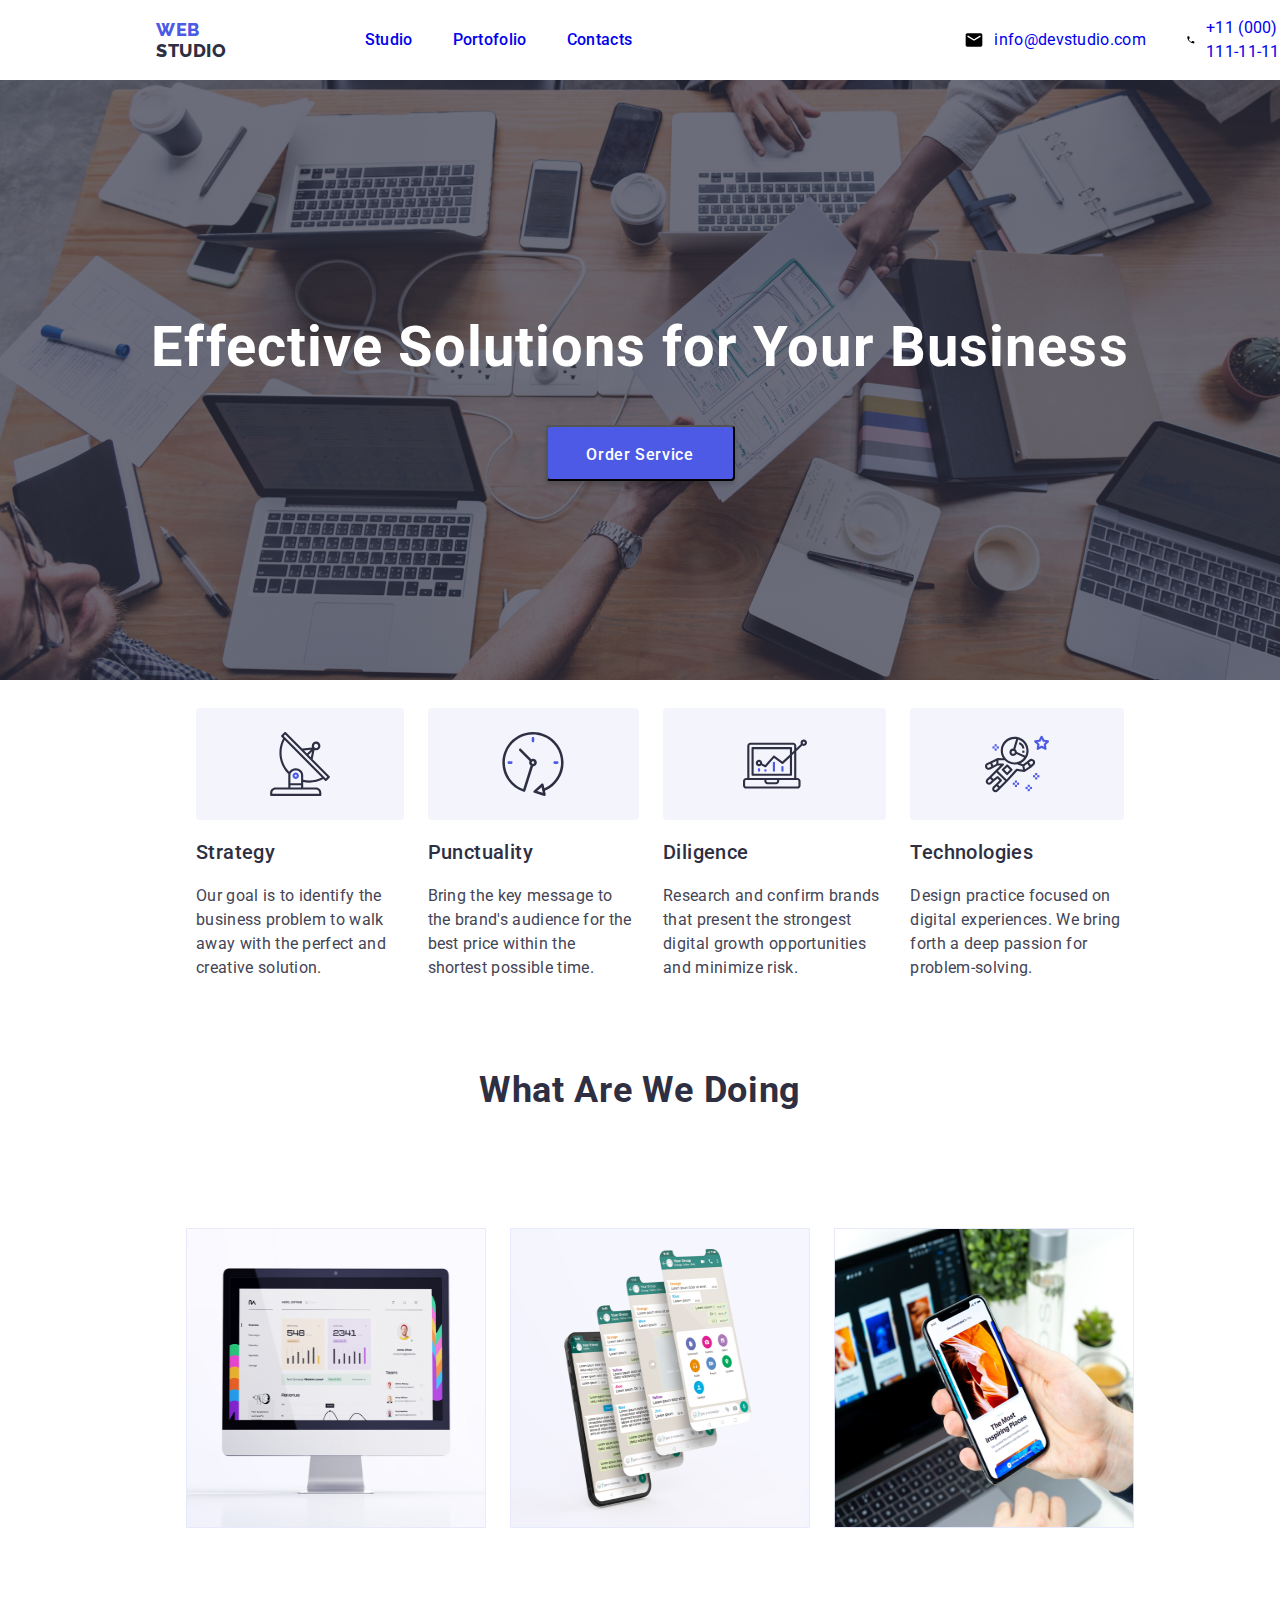
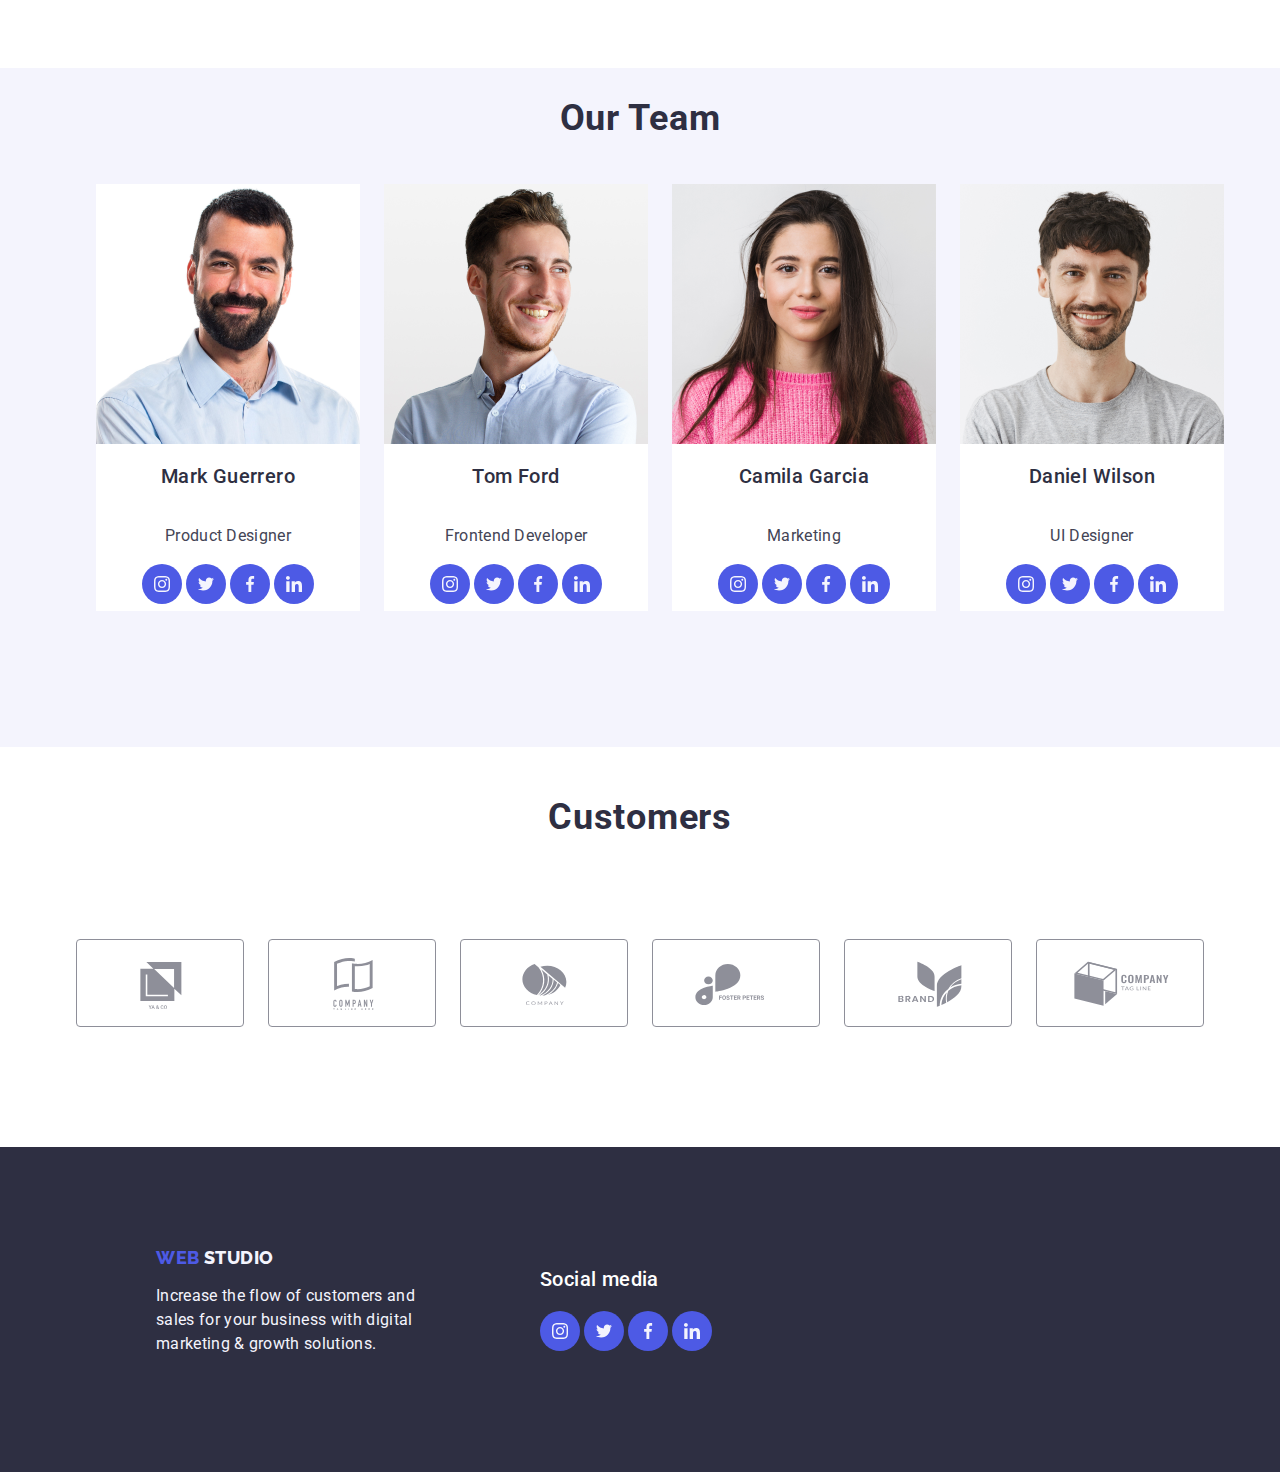
<file: index.html>
<!DOCTYPE html>
<html lang="en">
  <head>
    <meta charset="UTF-8" />
    <meta name="viewport" content="width=device-width, initial-scale=1.0" />
    <link rel="preconnect" href="https://fonts.googleapis.com" />
    <link rel="preconnect" href="https://fonts.gstatic.com" crossorigin />
    <link
      href="https://fonts.googleapis.com/css2?family=Raleway:ital,wght@0,100..900;1,100..900&display=swap"
      rel="stylesheet"
    />

    <link
      href="https://fonts.googleapis.com/css2?family=Roboto:ital,wght@0,100;0,300;0,400;0,500;0,700;0,900;1,100;1,300;1,400;1,500;1,700;1,900&display=swap"
      rel="stylesheet"
    />
    <link rel="stylesheet" href="css/styles.css" />
    <link rel="stylesheet" href="css/modern-normalize.css" />
    <title>Studio</title>
    <link
      rel="icon"
      type="image/x-icon"
      href="images/favicon/icons8-coding-16.png"
    />
  </head>
  <body>
    <header class="global-header">
      <!-- Logo-header-section -->
      <a href="index.html"
        ><span class="logo-web-blue">Web</span>
        <span class="logo-studio-black">Studio</span></a
      >
      <!-- Navigation links -->
      <nav class="main-navigation">
        <ul>
          <li><a href="index.html">Studio</a></li>
          <li><a href="portofolio.html">Portofolio</a></li>
          <li><a href="contacts.html">Contacts</a></li>
        </ul>
      </nav>
      <!-- Header links email and phone number -->
      <ul class="contacts-links">
        <li class="contacts-links-logo">
          <svg class="contacts-svg" width="20px" height="20px">
            <use
              href="images/icons/symbol-defs.svg#icon-email-black-18dp-1"
            ></use>
          </svg>
          <a href="mailto:info@devstudio.com">info@devstudio.com</a>
        </li>
        <li class="contacts-links-logo">
          <svg class="contacts-svg" width="20px" height="20px">
            <use
              href="images/icons/symbol-defs.svg#icon-phone-black-18dp-1"
            ></use>
          </svg>
          <a href="tel:+110001111111">+11 (000) 111-11-11</a>
        </li>
      </ul>
    </header>
    <main>
      <!-- Hero title and button order service -->
      <div class="hero-section">
        <h1 class="hero-title">Effective Solutions for Your Business</h1>
        <button class="hero-button">Order Service</button>
      </div>
      <!-- Skills section -->
      <section class="skills-section">
        <ul class="skills-list">
          <li class="skill">
            <div class="skill-icons">
              <svg width="64px" height="64px">
                <use href="images/icons/symbol-defs.svg#icon-antenna"></use>
              </svg>
            </div>
            <h3>Strategy</h3>
            <p>
              Our goal is to identify the business problem to walk away with the
              perfect and creative solution.
            </p>
          </li>
          <li class="skill">
            <div class="skill-icons">
              <svg width="64px" height="64px">
                <use href="images/icons/symbol-defs.svg#icon-clock"></use>
              </svg>
            </div>
            <h3>Punctuality</h3>
            <p>
              Bring the key message to the brand's audience for the best price
              within the shortest possible time.
            </p>
          </li>
          <li class="skill">
            <div class="skill-icons">
              <svg width="64px" height="64px">
                <use href="images/icons/symbol-defs.svg#icon-diagram"></use>
              </svg>
            </div>
            <h3>Diligence</h3>
            <p>
              Research and confirm brands that present the strongest digital
              growth opportunities and minimize risk.
            </p>
          </li>
          <li class="skill">
            <div class="skill-icons">
              <svg width="64px" height="64px">
                <use href="images/icons/symbol-defs.svg#icon-astronaut"></use>
              </svg>
            </div>
            <h3>Technologies</h3>
            <p>
              Design practice focused on digital experiences. We bring forth a
              deep passion for problem-solving.
            </p>
          </li>
        </ul>
      </section>

      <!-- What are we doing section -->
      <section class="what-are-we-doing-section">
        <h2 class="what-are-we-doing-title">What are we doing</h2>
        <ul class="what-we-do-images">
          <li>
            <img
              src="images/img1.png"
              alt="statistics"
              width="300"
              height="300"
            />
          </li>
          <li>
            <img src="images/img 2.png" alt="app" width="300" height="300" />
          </li>
          <li>
            <img
              src="images/img 3.png"
              alt="inspiration"
              width="300"
              height="300"
            />
          </li>
        </ul>
      </section>
      <!-- Our team cards section -->
      <section class="our-team-section">
        <h2 class="our-team-title">Our Team</h2>
        <ul class="team-cards">
          <li class="card">
            <img
              src="images/Mark Guerrero.png"
              alt="Mark Guerrero"
              width="264"
              height="260"
            />
            <h3>Mark Guerrero</h3>
            <p>Product Designer</p>
            <div class="links-card">
              <a href="https://www.instagram.com/" target="_blank"
                ><svg class="social-card" width="40px" height="40px">
                  <use href="images/icons/symbol-defs.svg#icon-instagram"></use>
                </svg>
              </a>

              <a href="https://twitter.com/" target="_blank"
                ><svg class="social-card" width="40px" height="40px">
                  <use href="images/icons/symbol-defs.svg#icon-twitter"></use>
                </svg>
              </a>
              <a href="https://www.facebook.com/" target="_blank"
                ><svg class="social-card" width="40px" height="40px">
                  <use href="images/icons/symbol-defs.svg#icon-facebook"></use>
                </svg>
              </a>
              <a href="https://www.linkedin.com/" target="_blank"
                ><svg class="social-card" width="40px" height="40px">
                  <use href="images/icons/symbol-defs.svg#icon-linkedin"></use>
                </svg>
              </a>
            </div>
          </li>

          <li class="card">
            <img
              src="images/Tom Ford.png"
              alt="Tom Ford"
              width="264"
              height="260"
            />
            <h3>Tom Ford</h3>
            <p>Frontend Developer</p>
            <div class="links-card">
              <a href="https://www.instagram.com/" target="_blank"
                ><svg class="social-card" width="40px" height="40px">
                  <use href="images/icons/symbol-defs.svg#icon-instagram"></use>
                </svg>
              </a>

              <a href="https://twitter.com/" target="_blank"
                ><svg class="social-card" width="40px" height="40px">
                  <use href="images/icons/symbol-defs.svg#icon-twitter"></use>
                </svg>
              </a>
              <a href="https://www.facebook.com/" target="_blank"
                ><svg class="social-card" width="40px" height="40px">
                  <use href="images/icons/symbol-defs.svg#icon-facebook"></use>
                </svg>
              </a>
              <a href="https://www.linkedin.com/" target="_blank"
                ><svg class="social-card" width="40px" height="40px">
                  <use href="images/icons/symbol-defs.svg#icon-linkedin"></use>
                </svg>
              </a>
            </div>
          </li>
          <li class="card">
            <img
              src="images/Camila Garcia.png"
              alt="Camila Garcia"
              width="264"
              height="260"
            />
            <h3>Camila Garcia</h3>
            <p>Marketing</p>
            <div class="links-card">
              <a href="https://www.instagram.com/" target="_blank"
                ><svg class="social-card" width="40px" height="40px">
                  <use href="images/icons/symbol-defs.svg#icon-instagram"></use>
                </svg>
              </a>

              <a href="https://twitter.com/" target="_blank"
                ><svg class="social-card" width="40px" height="40px">
                  <use href="images/icons/symbol-defs.svg#icon-twitter"></use>
                </svg>
              </a>
              <a href="https://www.facebook.com/" target="_blank"
                ><svg class="social-card" width="40px" height="40px">
                  <use href="images/icons/symbol-defs.svg#icon-facebook"></use>
                </svg>
              </a>
              <a href="https://www.linkedin.com/" target="_blank"
                ><svg class="social-card" width="40px" height="40px">
                  <use href="images/icons/symbol-defs.svg#icon-linkedin"></use>
                </svg>
              </a>
            </div>
          </li>
          <li class="card">
            <img
              src="images/Daniel Wilson.png"
              alt="Daniel Wilson"
              width="264"
              height="260"
            />
            <h3>Daniel Wilson</h3>
            <p>UI Designer</p>
            <div class="links-card">
              <a href="https://www.instagram.com/" target="_blank"
                ><svg class="social-card" width="40px" height="40px">
                  <use href="images/icons/symbol-defs.svg#icon-instagram"></use>
                </svg>
              </a>

              <a href="https://twitter.com/" target="_blank"
                ><svg class="social-card" width="40px" height="40px">
                  <use href="images/icons/symbol-defs.svg#icon-twitter"></use>
                </svg>
              </a>
              <a href="https://www.facebook.com/" target="_blank"
                ><svg class="social-card" width="40px" height="40px">
                  <use href="images/icons/symbol-defs.svg#icon-facebook"></use>
                </svg>
              </a>
              <a href="https://www.linkedin.com/" target="_blank"
                ><svg class="social-card" width="40px" height="40px">
                  <use href="images/icons/symbol-defs.svg#icon-linkedin"></use>
                </svg>
              </a>
            </div>
          </li>
        </ul>
      </section>
      <!-- Customers-section -->
      <section class="customers-section">
        <h2 class="customers-title">Customers</h2>
        <div class="customers-logo">
          <div class="logo">
            <svg class="logo-icon" width="104px" height="56px">
              <use href="images/icons/symbol-defs.svg#icon-yaco"></use>
            </svg>
          </div>
          <div class="logo">
            <svg class="logo-icon" width="104px" height="56px">
              <use
                href="images/icons/symbol-defs.svg#icon-company-tagline-here"
              ></use>
            </svg>
          </div>

          <div class="logo">
            <svg class="logo-icon" width="104px" height="56px">
              <use href="images/icons/symbol-defs.svg#icon-company"></use>
            </svg>
          </div>
          <div class="logo">
            <svg class="logo-icon" width="104px" height="56px">
              <use href="images/icons/symbol-defs.svg#icon-foster-peters"></use>
            </svg>
          </div>
          <div class="logo">
            <svg class="logo-icon" width="104px" height="56px">
              <use href="images/icons/symbol-defs.svg#icon-brand"></use>
            </svg>
          </div>
          <div class="logo">
            <svg class="logo-icon" width="104px" height="56px">
              <use
                href="images/icons/symbol-defs.svg#icon-company-tag-line"
              ></use>
            </svg>
          </div>
        </div>
      </section>
    </main>
    <!-- Footer section -->
    <footer class="footer-section">
      <!-- Logo-footer-section -->
      <div class="web-studio-container-footer">
        <a href="index.html"
          ><span class="logo-footer-web-blue">Web</span>
          <span class="logo-footer-studio-white">Studio</span></a
        >

        <p>
          Increase the flow of customers and sales for your business with
          digital marketing & growth solutions.
        </p>
      </div>
      <div class="social-media-footer">
        <h3 class="social-media-title-footer">Social media</h3>
        <a href="https://www.instagram.com/" target="_blank"
          ><svg class="social-card" width="40px" height="40px">
            <use href="images/icons/symbol-defs.svg#icon-instagram"></use>
          </svg>
        </a>

        <a href="https://twitter.com/" target="_blank"
          ><svg class="social-card" width="40px" height="40px">
            <use href="images/icons/symbol-defs.svg#icon-twitter"></use>
          </svg>
        </a>
        <a href="https://www.facebook.com/" target="_blank"
          ><svg class="social-card" width="40px" height="40px">
            <use href="images/icons/symbol-defs.svg#icon-facebook"></use>
          </svg>
        </a>
        <a href="https://www.linkedin.com/" target="_blank"
          ><svg class="social-card" width="40px" height="40px">
            <use href="images/icons/symbol-defs.svg#icon-linkedin"></use>
          </svg>
        </a>
      </div>
    </footer>
  </body>
</html>
</file>
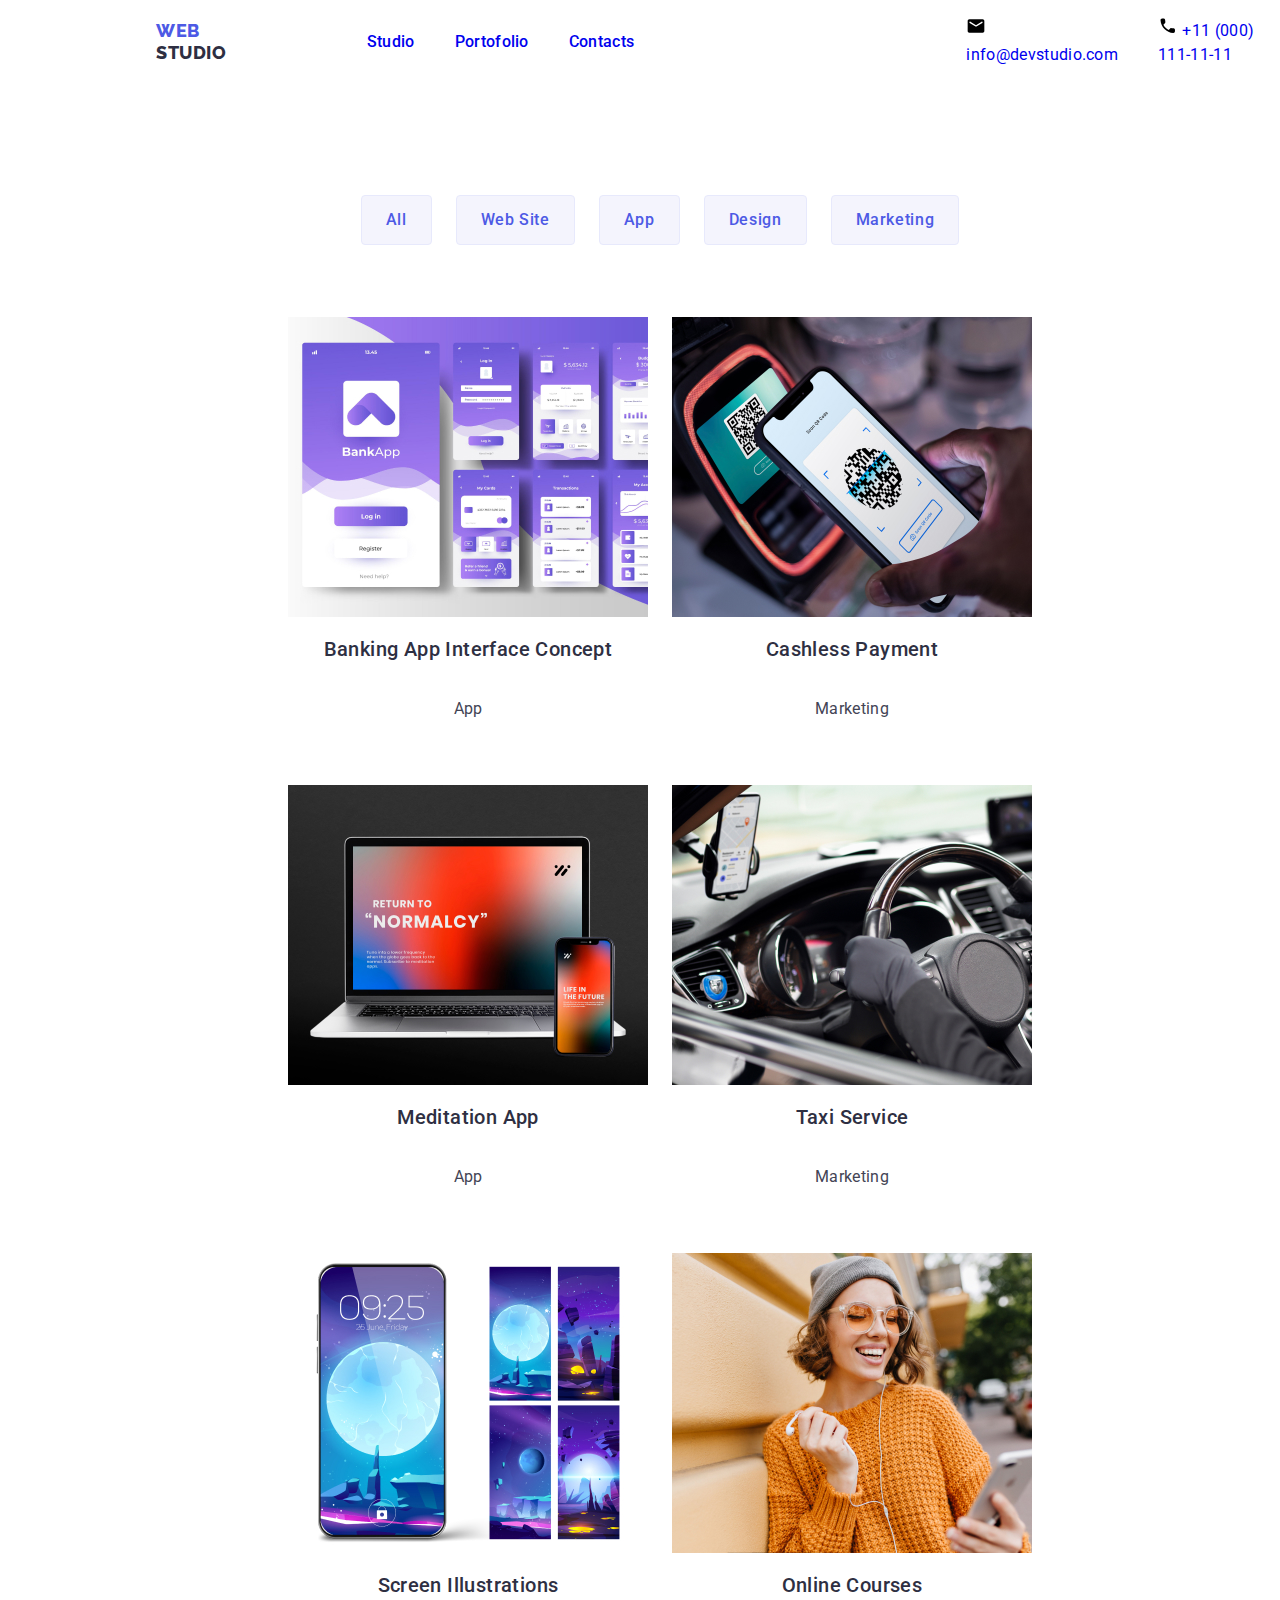
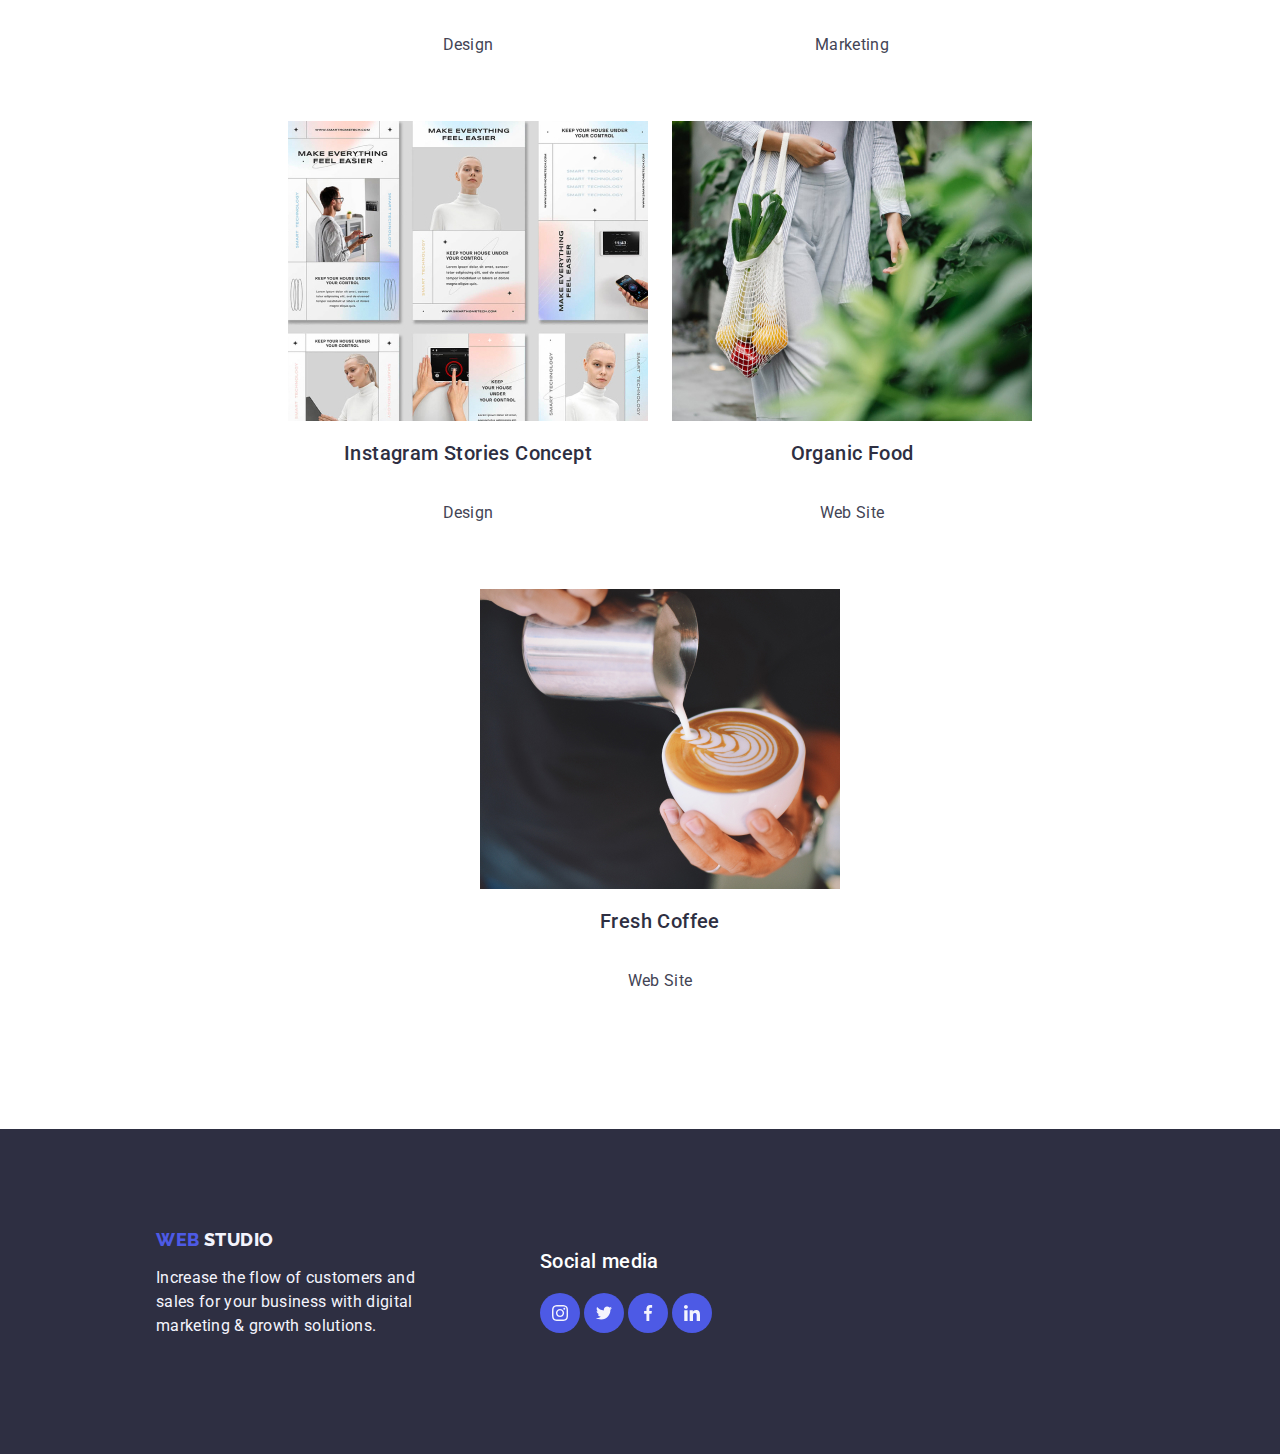
<file: portofolio.html>
<!DOCTYPE html>
<html lang="en">
  <head>
    <meta charset="UTF-8" />
    <meta name="viewport" content="width=device-width, initial-scale=1.0" />
    <link rel="preconnect" href="https://fonts.googleapis.com" />
    <link rel="preconnect" href="https://fonts.gstatic.com" crossorigin />
    <link
      href="https://fonts.googleapis.com/css2?family=Raleway:ital,wght@0,100..900;1,100..900&display=swap"
      rel="stylesheet"
    />

    <link
      href="https://fonts.googleapis.com/css2?family=Roboto:ital,wght@0,100;0,300;0,400;0,500;0,700;0,900;1,100;1,300;1,400;1,500;1,700;1,900&display=swap"
      rel="stylesheet"
    />
    <link rel="stylesheet" href="css/styles.css" />
    <link rel="stylesheet" href="css/modern-normalize.css" />
    <title>Portofolio</title>
  </head>

  <body>
    <header class="global-header">
      <!-- Logo-header-section -->
      <a href="index.html"
        ><span class="logo-web-blue">Web</span>
        <span class="logo-studio-black">Studio</span></a
      >
      <!-- Navigation links -->
      <nav class="main-navigation">
        <ul>
          <li><a href="index.html">Studio</a></li>
          <li><a href="portofolio.html">Portofolio</a></li>
          <li><a href="contacts.html">Contacts</a></li>
        </ul>
      </nav>
      <!-- Header links email and phone number -->
      <ul class="contacts-links">
        <li>
          <svg class="contacts-svg" width="20px" height="20px">
            <use
              href="images/icons/symbol-defs.svg#icon-email-black-18dp-1"
            ></use>
          </svg>
          <a href="mailto:info@devstudio.com">info@devstudio.com</a>
        </li>
        <li>
          <svg class="contacts-svg" width="20px" height="20px">
            <use
              href="images/icons/symbol-defs.svg#icon-phone-black-18dp-1"
            ></use>
          </svg>
          <a href="tel:+110001111111">+11 (000) 111-11-11</a>
        </li>
      </ul>
    </header>
    <ul class="buttons-section">
      <li><button class="btn-navigation" type="button">All</button></li>
      <li><button class="btn-navigation" type="button">Web Site</button></li>
      <li><button class="btn-navigation" type="button">App</button></li>
      <li><button class="btn-navigation" type="button">Design</button></li>
      <li><button class="btn-navigation" type="button">Marketing</button></li>
    </ul>
    <ul class="card-section">
      <li class="card-section-btn">
        <img
          src="images/Banking App Interface Concept.jpg"
          width="360px"
          height="300px"
          alt="Banking App Interface Concept"
        />
        <h3>Banking App Interface Concept</h3>
        <p>App</p>
      </li>
      <li class="card-section-btn">
        <img
          src="images/Cashless Payment.jpg"
          width="360px"
          height="300px"
          alt="Cashless Payment"
        />
        <h3>Cashless Payment</h3>
        <p>Marketing</p>
      </li>
      <li class="card-section-btn">
        <img
          src="images/Meditation App.jpg"
          width="360px"
          height="300px"
          alt="Meditation App"
        />
        <h3>Meditation App</h3>
        <p>App</p>
      </li>
      <li class="card-section-btn">
        <img
          src="images/Taxi Service.jpg"
          width="360px"
          height="300px"
          alt="Taxi Service"
        />
        <h3>Taxi Service</h3>
        <p>Marketing</p>
      </li>
      <li class="card-section-btn">
        <img
          src="images/Screen Illustrations.jpg"
          width="360px"
          height="300px"
          alt="Screen Illustrations"
        />
        <h3>Screen Illustrations</h3>
        <p>Design</p>
      </li>
      <li class="card-section-btn">
        <img
          src="images/Online Courses.jpg"
          width="360px"
          height="300px"
          alt="Online Courses"
        />
        <h3>Online Courses</h3>
        <p>Marketing</p>
      </li>
      <li class="card-section-btn">
        <img
          src="images/Instagram Stories Concept.jpg"
          width="360px"
          height="300px"
          alt="Instagram Stories Concept"
        />
        <h3>Instagram Stories Concept</h3>
        <p>Design</p>
      </li>
      <li class="card-section-btn">
        <img
          src="images/Organic Food.jpg"
          width="360px"
          height="300px"
          alt="Organic Food"
        />
        <h3>Organic Food</h3>
        <p>Web Site</p>
      </li>
      <li class="card-section-btn">
        <img
          src="images/Fresh Coffee.jpg"
          width="360px"
          height="300px"
          alt="Fresh Coffee"
        />
        <h3>Fresh Coffee</h3>
        <p>Web Site</p>
      </li>
    </ul>

    <!-- Footer section -->
    <footer class="footer-section">
      <!-- Logo-footer-section -->
      <div class="web-studio-container-footer">
        <a href="index.html"
          ><span class="logo-footer-web-blue">Web</span>
          <span class="logo-footer-studio-white">Studio</span></a
        >

        <p>
          Increase the flow of customers and sales for your business with
          digital marketing & growth solutions.
        </p>
      </div>
      <div class="social-media-footer">
        <h3 class="social-media-title-footer">Social media</h3>
        <a href="https://www.instagram.com/" target="_blank"
          ><svg class="social-card" width="40px" height="40px">
            <use href="images/icons/symbol-defs.svg#icon-instagram"></use>
          </svg>
        </a>

        <a href="https://twitter.com/" target="_blank"
          ><svg class="social-card" width="40px" height="40px">
            <use href="images/icons/symbol-defs.svg#icon-twitter"></use>
          </svg>
        </a>
        <a href="https://www.facebook.com/" target="_blank"
          ><svg class="social-card" width="40px" height="40px">
            <use href="images/icons/symbol-defs.svg#icon-facebook"></use>
          </svg>
        </a>
        <a href="https://www.linkedin.com/" target="_blank"
          ><svg class="social-card" width="40px" height="40px">
            <use href="images/icons/symbol-defs.svg#icon-linkedin"></use>
          </svg>
        </a>
      </div>
    </footer>
  </body>
</html>
</file>
<file: css/styles.css>
:root {
  --link-color: #fff;
  --heading-font-family: "Raleway", sans-serif;
  --text-font-family: "Roboto", sans-serif;
}
/* Logo studio-portofolio page START*/
.logo-web-blue {
  font-family: "Raleway", sans-serif;
  font-weight: 800;
  font-size: 18px;
  line-height: 1.16667;
  letter-spacing: 0.03em;
  text-transform: uppercase;
  color: #4d5ae5;
}
.logo-studio-black {
  font-family: "Raleway", sans-serif;
  font-weight: 800;
  font-size: 18px;
  line-height: 1.16667;
  letter-spacing: 0.03em;
  text-transform: uppercase;
  color: #2e2f42;
}
.logo-footer-web-blue {
  font-family: "Raleway", sans-serif;
  font-weight: 800;
  font-size: 18px;
  line-height: 1.16667;
  letter-spacing: 0.03em;
  text-transform: uppercase;
  color: #4d5ae5;
}

.logo-footer-studio-white {
  font-family: "Raleway", sans-serif;
  font-weight: 800;
  font-size: 18px;
  line-height: 1.16667;
  letter-spacing: 0.03em;
  text-transform: uppercase;
  color: #f4f4fd;
}
/* Logo studio-portofolio page END */
/* Stiluri generale START */
li {
  list-style-type: none;
}
a {
  text-decoration: none;
}

body {
  font-family: var(--text-font-family);
}

h3 {
  font-family: "Roboto", sans-serif;
  font-weight: 500;
  font-size: 20px;
  line-height: 1.2;
  letter-spacing: 0.02em;
  color: #2e2f42;
}
p {
  font-family: "Roboto", sans-serif;
  font-weight: 400;
  font-size: 16px;
  line-height: 1.5;
  letter-spacing: 0.02em;
  color: #434455;
}
/* Stiluri generale END */

.global-header {
  display: flex;
  align-items: center;
  margin-left: 156px;
}

.global-header .main-navigation ul {
  list-style-type: none;
  text-decoration: none;
  font-family: "Roboto", sans-serif;
  font-weight: 500;
  font-size: 16px;
  line-height: 1.5;
  letter-spacing: 0.02em;
  color: #2e2f42;
  text-shadow: 0 4px 4px 0 rgba(0, 0, 0, 0.25);
  display: flex;
  margin-left: 76px;
  gap: 40px;
}
.contacts-links {
  font-family: "Roboto", sans-serif;
  font-weight: 400;
  font-size: 16px;
  line-height: 1.5;
  letter-spacing: 0.02em;
  color: #434455;
  display: flex;
  padding-left: 332px;
  gap: 40px;
}

.contacts-links-logo {
  display: flex;
  align-items: center;
  gap: 10px;
}

.hero-section {
  width: 100%;
  height: 600px;
  background-image: linear-gradient(
      rgba(46, 47, 66, 0.7),
      rgba(47, 48, 66, 0.7)
    ),
    url(../images/people-office.png);

  display: flex;
  flex-direction: column;
  align-items: center;
  justify-content: center;
}

.hero-title {
  font-family: "Roboto", sans-serif;
  font-weight: 700;
  font-size: 56px;
  line-height: 1.07143;
  letter-spacing: 0.02em;
  text-align: center;
  color: #fff;
  margin-bottom: 48px;
}

.hero-button {
  font-family: "Roboto", sans-serif;
  font-weight: 500;
  font-size: 16px;
  line-height: 1.5;
  letter-spacing: 0.04em;
  color: #fff;
  border-radius: 4px;
  padding: 16px 32px;
  width: 189px;
  height: 56px;
  box-shadow: 0 4px 4px 0 rgba(0, 0, 0, 0.15);
  background: #4d5ae5;
}

.skills-list {
  font-family: "Roboto", sans-serif;
  font-weight: 400;
  font-size: 16px;
  line-height: 1.5;
  letter-spacing: 0.02em;
  color: #434455;
  display: flex;
  align-items: center;
  justify-content: center;
  height: 104px;
  margin-left: 156px;
  margin-right: 156px;
  margin-top: 120px;
  gap: 24px;
}

.skill-icons {
  display: flex;
  align-items: center;
  justify-content: center;
  border-radius: 4px;
  height: 112px;
  background: #f4f4fd;
}

.what-are-we-doing-section {
  display: flex;
  flex-direction: column;
  align-items: center;
}

.what-are-we-doing-title {
  font-family: "Roboto", sans-serif;
  font-weight: 700;
  font-size: 36px;
  line-height: 1.11111;
  letter-spacing: 0.02em;
  text-transform: capitalize;
  text-align: center;
  color: #2e2f42;
  display: flex;
  align-items: center;
  justify-content: center;
  padding-top: 120px;
}
.what-we-do-images {
  display: flex;
  padding-top: 72px;
  gap: 24px;
}

.our-team-section {
  display: flex;
  flex-direction: column;
  background-color: #f4f4fd;
  margin-top: 120px;
  padding-bottom: 120px;
}

.our-team-title {
  display: flex;
  justify-content: center;
  font-family: "Roboto", sans-serif;
  font-weight: 700;
  font-size: 36px;
  line-height: 1.11111;
  letter-spacing: 0.02em;
  text-transform: capitalize;
  text-align: center;
  color: #2e2f42;
}

.team-cards {
  display: flex;
  justify-content: center;
  gap: 24px;
}

.card {
  display: flex;
  flex-direction: column;
  align-items: center;
  font-family: "Roboto", sans-serif;
  font-weight: 400;
  font-size: 16px;
  line-height: 1.5;
  letter-spacing: 0.02em;
  text-align: center;
  color: #434455;
  background-color: #fff;
}
.links-card {
  gap: 24px;
}

.social-card {
  background-color: #4d5ae5;
  border-radius: 20px;
}

.social-card:hover {
  box-shadow: 0 4px 4px 0 rgba(0, 0, 0, 0.25), 0 4px 4px 0 rgba(0, 0, 0, 0.25);
}

.footer-section {
  display: flex;
  background-color: #2e2f42;
  padding-top: 100px;
}

.footer-section p {
  font-family: "Roboto", sans-serif;
  font-weight: 400;
  font-size: 16px;
  line-height: 1.5;
  letter-spacing: 0.02em;
  color: #f4f4fd;
  width: 264px;
  padding-bottom: 100px;
}
.web-studio-container-footer {
  padding-left: 156px;
}
.social-media-footer {
  margin-left: 120px;
}
.social-media-title-footer {
  color: #fff;
}
/* Customers */
.customers-section {
  display: flex;
  flex-direction: column;
  justify-content: center;
  align-items: center;
  margin-top: 20px;
}
.customers-title {
  display: flex;
  justify-content: center;
  font-family: "Roboto", sans-serif;
  font-weight: 700;
  font-size: 36px;
  line-height: 1.11111;
  letter-spacing: 0.02em;
  text-transform: capitalize;
  color: #2e2f42;
  padding-bottom: 72px;
}
.customers-logo {
  display: flex;
  width: 1128px;
  gap: 24px;
  margin-bottom: 120px;
}
.logo {
  display: flex;
  align-items: center;
  justify-content: center;
  border: 1px solid #8e8f99;
  border-radius: 4px;
  width: 168px;
  height: 88px;
}

.logo-icon:hover,
.logo-icon:active {
  fill: blue;
}
.logo-icon {
  fill: #8e8f99;
  cursor: pointer;
}

/* Portofolio START */

.buttons-section {
  display: flex;
  justify-content: center;
  gap: 24px;
  padding-top: 96px;
}
.btn-navigation {
  font-family: "Roboto", sans-serif;
  font-weight: 500;
  font-size: 16px;
  line-height: 1.5;
  letter-spacing: 0.04em;
  text-align: center;
  color: #4d5ae5;
  border: 1px solid #e7e9fc;
  border-radius: 4px;
  padding: 12px 24px;
  background-color: #f4f4fd;
  cursor: pointer;
}

.btn-navigation:hover {
  box-shadow: 0 2px 2px 0 rgba(0, 0, 0, 0.12), 0 2px 1px 0 rgba(0, 0, 0, 0.08),
    0 3px 1px 0 rgba(0, 0, 0, 0.1);
  background: #404bbf;
  color: #fff;
}

.card-section {
  display: flex;
  flex-wrap: wrap;
  justify-content: center;
  column-gap: 24px;
  row-gap: 48px;
  margin-top: 72px;
  margin-left: 156px;
  margin-right: 156px;
  margin-bottom: 120px;
}

.card-section-btn {
  display: flex;
  flex-direction: column;
  align-items: center;
  justify-content: center;
}

.card-section-btn:hover {
  box-shadow: 0 2px 1px 0 rgba(46, 47, 66, 0.08),
    0 1px 1px 0 rgba(46, 47, 66, 0.16), 0 1px 6px 0 rgba(46, 47, 66, 0.08);
  background: #fff;
  cursor: pointer;
}
</file>
